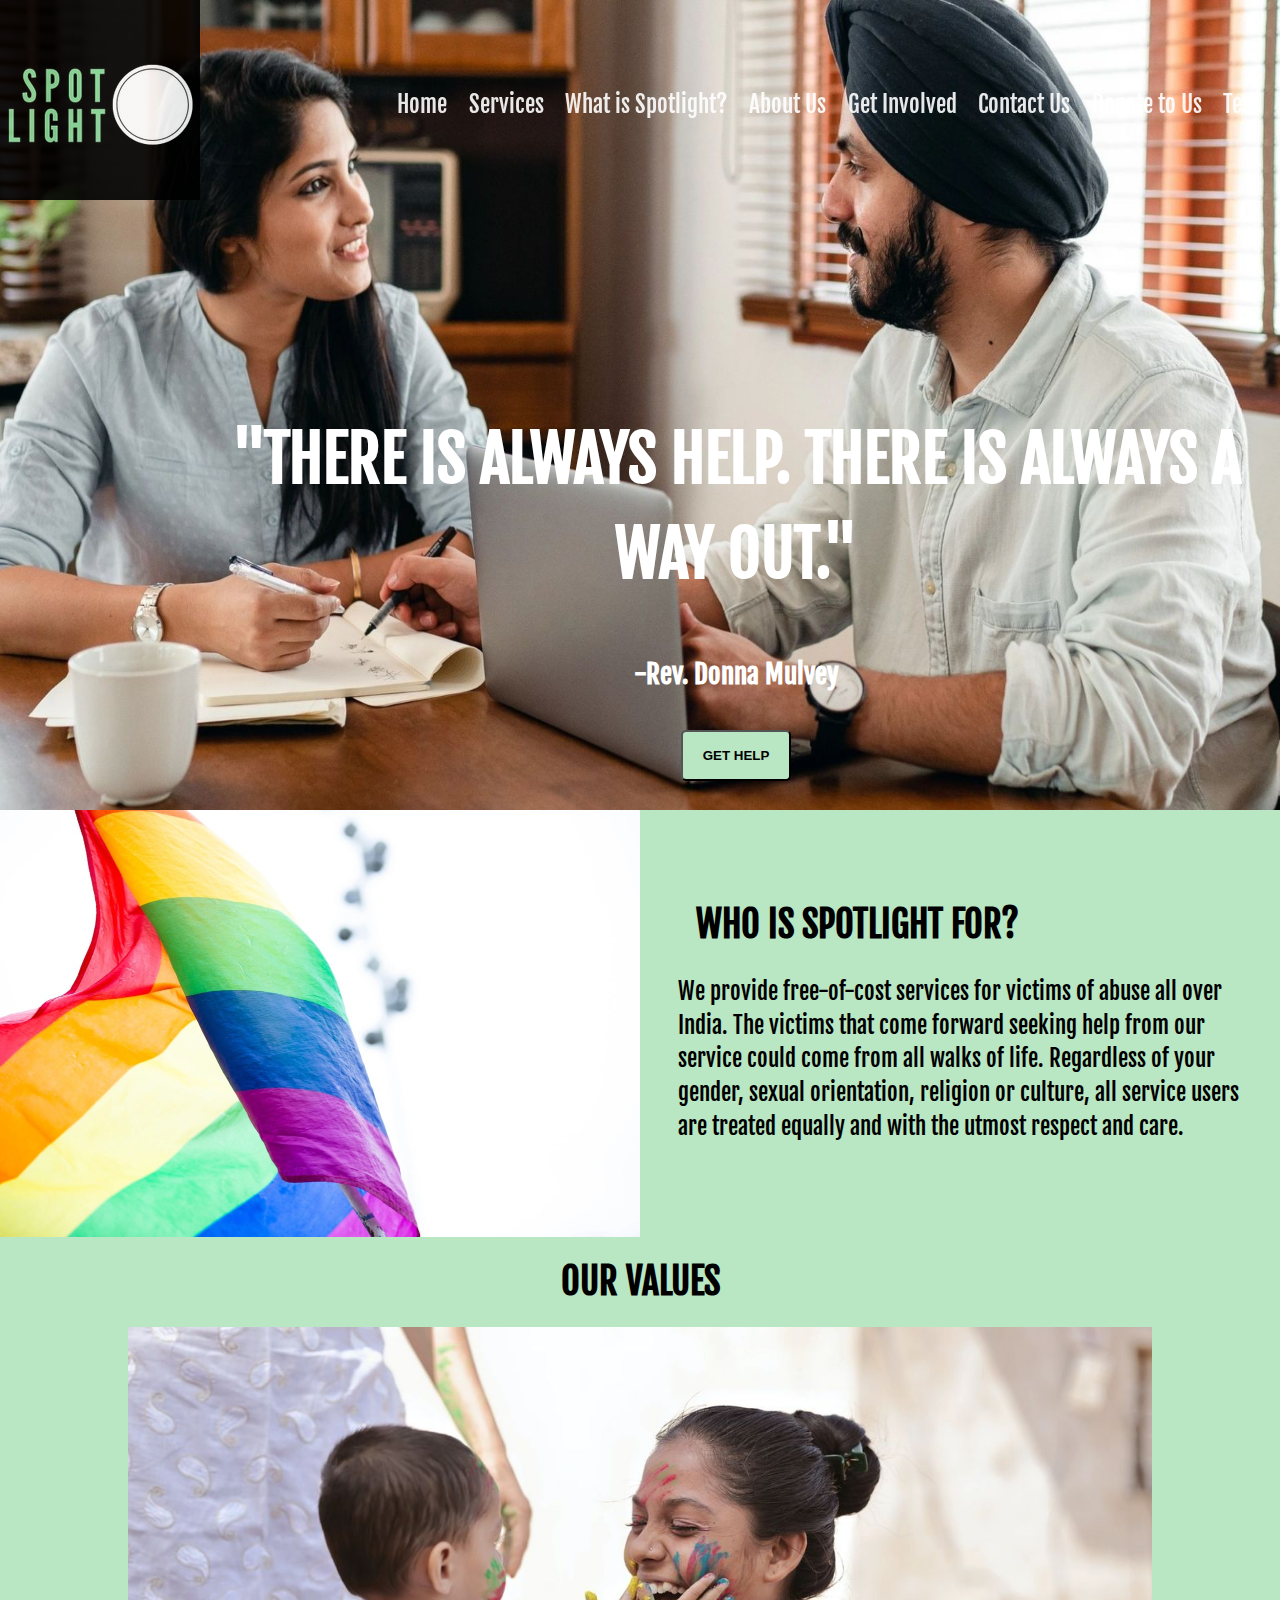
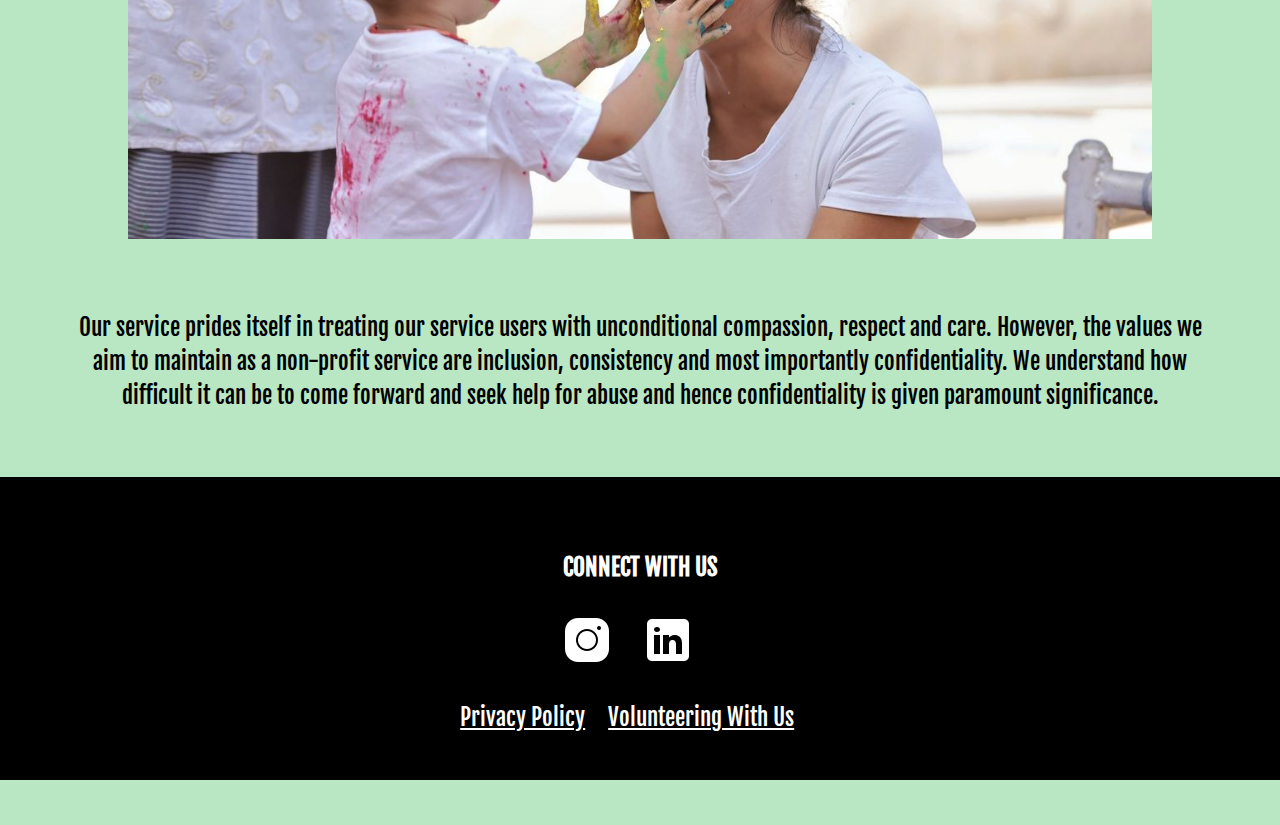
<file: index.html>
<!DOCTYPE html>
<html lang="en">
<head>
    <meta charset="UTF-8">
    <meta http-equiv="X-UA-Compatible" content="IE=edge">
    <meta name="viewport" content="width=device-width, initial-scale=1.0">
    <title>Spotlight</title>

    <link rel="stylesheet" href="homepage.css">
    <link rel="stylesheet" href="common.css">
    
    <script src="script.js"></script>
</head>
<body>
    <div id="navlist">
        <div>
            <a href="index.html">
                <img src="spotlight-logo.jpg" alt="" class="logo1">
            </a>
        </div>
      
        <div id="navlist-right" class="pc">
            <a href="index.html">Home</a>
            <a href="services.html">Services</a>
            <a href="what-is-spotlight.html">What is Spotlight?</a>
            <a href="about-us.html">About Us</a>
            <a href="get-involved.html">Get Involved</a>
            <a href="contact-us.html">Contact Us</a>
            <a href="donate-to-us.html">Donate to Us</a>
            <a href="test.html">Test</a>
        </div>
            <nav class="mob">
                <div class="navbar">
                    <div class="nav-container">
                      <input type="checkbox" class="checkbox" id="checkbox">
                      <label for="checkbox" class="hamburger-lines" onclick="toggleMenu()" style="top: 3vh;">
                        <span class="line line1" style="background-color: darkgreen;"></span>
                        <span class="line line2" style="background-color: darkgreen;"></span>
                        <span class="line line3" style="background-color: darkgreen;"></span>
                      </label>
                      
                      <ul class="menu-items">
                        <li><a href="index.html">Home</a></li>
                        <li><a href="services.html">Services</a></li>
                        <li><a href="what-is-spotlight.html">What is Spotlight?</a></li>
                        <li><a href="about-us.html">About Us</a></li>
                        <li><a href="get-involved.html">Get Involved</a></li>
                        <li><a href="contact-us.html">Contact Us</a></li>
                        <li><a href="donate-to-us.html">Donate to Us</a></li>
                      </ul>
                    </div>
                  </div>
              </nav>
        <!-- </div> -->
    </div>
    
    
    <div class="content">
        <div class="textblock1">
            <img src="woman-man.jpg" alt="" class="woman-man pc">
            <img src="woman-man-mobile.png" alt="" class="woman-man mobile">
            <div class="centered">
                <h2>"THERE IS ALWAYS HELP. THERE IS ALWAYS A WAY OUT."</h2>
                <h4>-Rev. Donna Mulvey</h4>
                <button class="gethelp">GET HELP</button>
            </div>
            
        </div>
        <div class="textblock2">
            <div class="flex">
                
                <img src="inclusivity.jpg" alt="" class="inclusivity">
                
                <div class="text" style="margin: 3%;">
                    <h2 style="font-size: 4vh; margin: 2vh ;">WHO IS SPOTLIGHT FOR?</h2>
                <p>    We provide free-of-cost services for victims of abuse all over India. The victims that come forward seeking help from our service could come from all walks of life. Regardless of your gender, sexual orientation, religion or culture, all service users are treated equally and with the utmost respect and care.
                </p>

                    
                </div>
            </div>
        </div>
        <div class="textblock3" style="background-color: #b9e6c3; text-align: center; color: black;">
            <h2 style="text-align: center; font-size: 4vh; margin: 2vh ;" >OUR VALUES</h2>
            <img src="woman-child-joy.jpeg" alt="" class="woman-child-joy" style="max-width: 80%;">
            <p style="text-align: center; margin: 5%; ">Our service prides itself in treating our service users with unconditional compassion, respect and care. However, the values we aim to maintain as a non-profit service are inclusion, consistency and most importantly confidentiality. We understand how difficult it can be to come forward and seek help for abuse and hence confidentiality is given paramount significance. </p>
        </div>
        <div class="textblock4" style="background-color: black; padding: 5vh 0vh; text-align: center;">
            <h4>CONNECT WITH US</h4>
            <a href="https://www.instagram.com/the.spotlightindia/?igshid=YmMyMTA2M2Y%3D"><img src="[data-uri]" alt=""></a>
            
            <a href="https://www.linkedin.com/company/spotlight-org/"><img src="[data-uri]" alt=""></a>
            <div class="pdfs" style="margin-top: 3vh;">
                <a href="https://img1.wsimg.com/blobby/go/ebc6d045-2119-4abf-8f3a-8b0502acf052/downloads/Privacy%20Notice.pdf?ver=1671069431963" class="pp" style="margin-right: 2vh;">Privacy Policy</a>
                <a href="https://img1.wsimg.com/blobby/go/ebc6d045-2119-4abf-8f3a-8b0502acf052/downloads/Volunteer%20Policy%20(Updtd%20w%20MT).pdf?ver=1671069433496">Volunteering With Us</a>
            </div>
        </div>
</body>
</html>
</file>
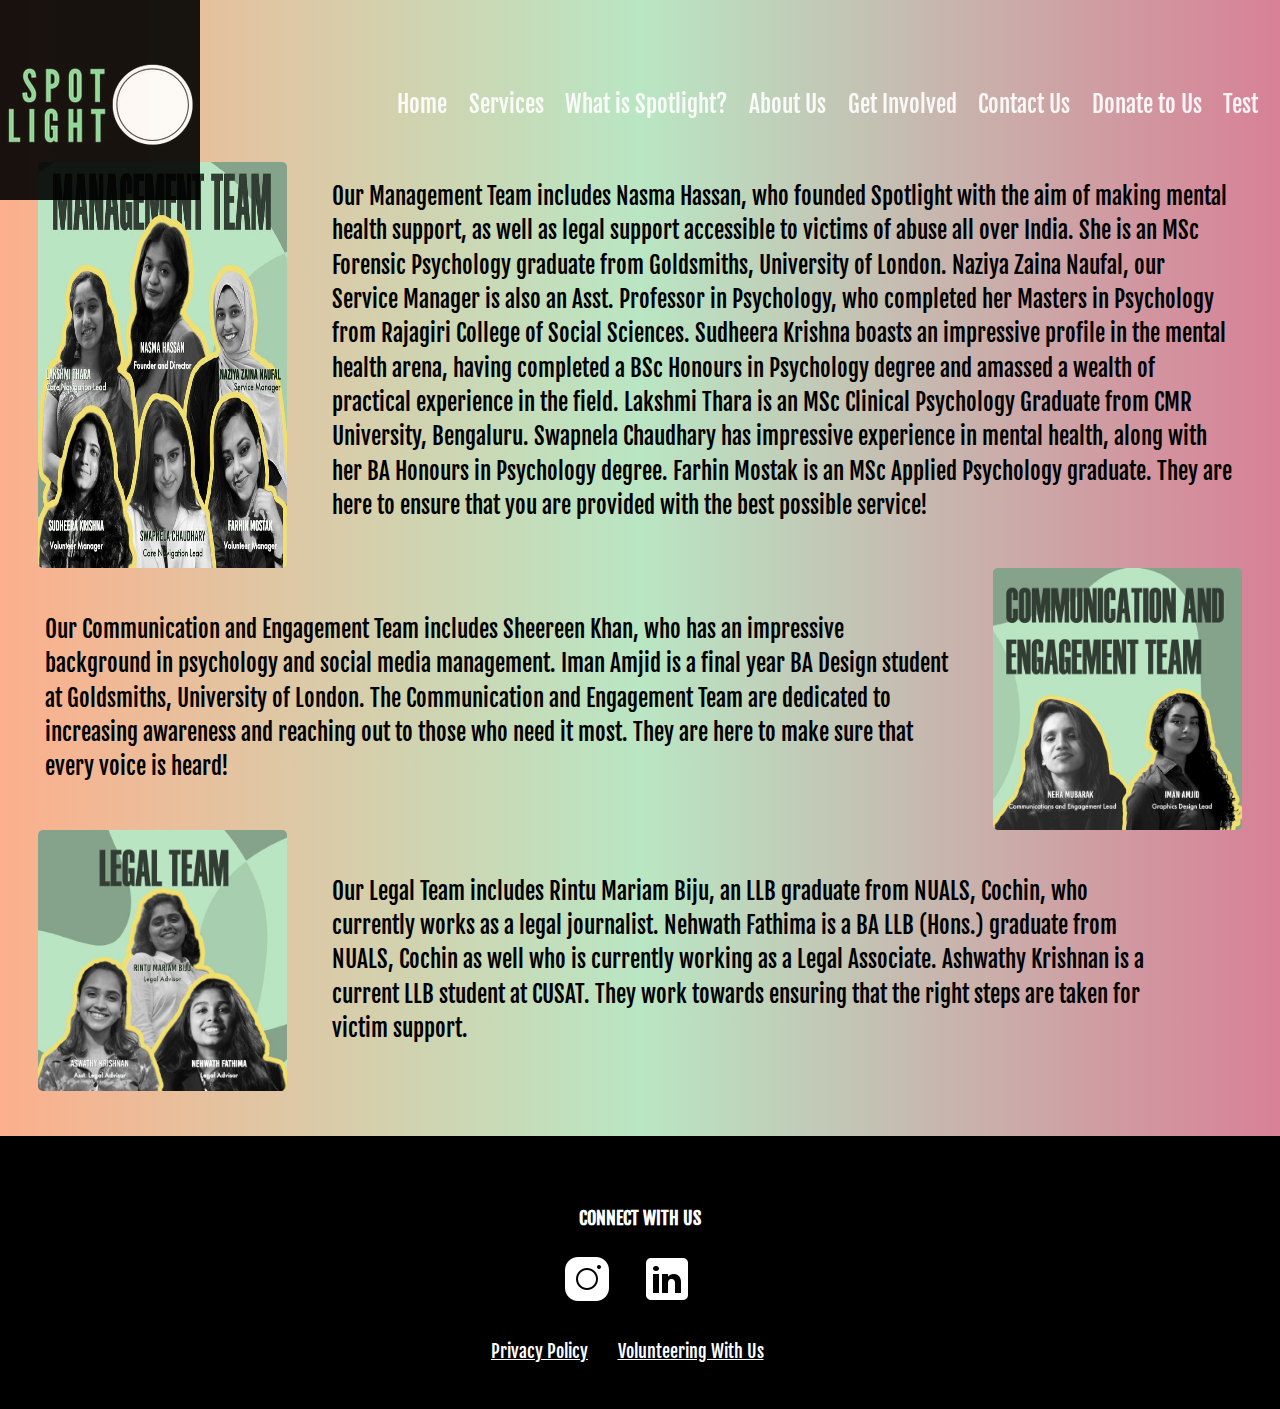
<file: about-us.html>
<!-- <!DOCTYPE html>
<html lang="en">
<head>
    <meta charset="UTF-8">
    <meta http-equiv="X-UA-Compatible" content="IE=edge">
    <meta name="viewport" content="width=device-width, initial-scale=1.0">
    <title>About Us</title>
    <link rel="stylesheet" href="about-us.css">
    <link rel="stylesheet" href="common.css">

    <script src="script.js"></script>
</head>
<body style="background: linear-gradient(90deg, #fcaf8c, #b9e6c3, #d88096)">
    <header style="background-color: black; height: 15vh;"></header>
    <div id="navlist">
        <div>
            <a href="index.html">
                <img src="spotlight-logo.jpg" alt="" class="logo">
            </a>
        </div>
        

        <div id="navlist-right" class="mob">
            <a href="index.html">Home</a>
            <a href="services.html">Services</a>
            <a href="what-is-spotlight.html">What is Spotlight?</a>
            <a href="about-us.html">About Us</a>
            <a href="get-involved.html">Get Involved</a>
            <a href="contact-us.html">Contact Us</a>
            <a href="donate-to-us.html">Donate to Us</a>
        </div>
        

    </div>
    <div class="content">
        <div class="flex left">
            <img src="management-team.jpg" alt="" class="mgt">
            <p>Our Management Team includes Nasma Hassan, who founded Spotlight with the aim of
                making mental health support, as well as legal support accessible to victims of abuse all over India.
                She is
                an MSc Forensic Psychology graduate from Goldsmiths, University of London. Naziya Zaina Naufal, our
                Service
                Manager is also an Asst. Professor in Psychology, who completed her Masters in Psychology from Rajagiri
                College of Social Sciences. Sudheera Krishna boasts an impressive profile in the mental health arena, having completed a BSc Honours in Psychology degree and amassed a wealth of practical experience in the field. Lakshmi Thara is an MSc Clinical Psychology Graduate from CMR University,
                Bengaluru. Swapnela Chaudhary has impressive experience in mental health, along with her BA Honours in
                Psychology degree. Farhin Mostak is an MSc Applied Psychology graduate. They are here to ensure that you
                are
                provided with the best possible service!</p>
        </div>
        <div class="flex right">
            <p>Our Communication and Engagement Team includes Sheereen Khan, who has an impressive background in psychology and social media management. Iman Amjid is a final year BA Design student at Goldsmiths, University of
                London.
                The Communication and Engagement Team are dedicated to increasing awareness and reaching out to those
                who
                need it most. They are here to make sure that every voice is heard!
            </p>
            <img src="communication-engagement-team.jpg" alt="">
            
        </div>
        <div class="flex left">
            <img src="legal-team.jpg" alt="">
            <p>
                Our Legal Team includes Rintu Mariam Biju, an LLB graduate from NUALS, Cochin, who
                    currently works as a legal journalist. Nehwath Fathima is a BA LLB (Hons.) graduate from NUALS, Cochin
                    as
                    well who is currently working as a Legal Associate. Ashwathy Krishnan is a current LLB student at CUSAT.
                    They work towards ensuring that the right steps are taken for victim support.</p>
            </p>
        </div>
    </div>
    <div class="textblock4" style="background-color: black; padding: 5vh 0vh; text-align: center;">
        <h4>CONNECT WITH US</h4>
        <a href="https://www.instagram.com/the.spotlightindia/?igshid=YmMyMTA2M2Y%3D"><img src="[data-uri]" alt=""></a>
        
        <a href="https://www.linkedin.com/company/spotlight-org/"><img src="[data-uri]" alt=""></a>
        <div class="pdfs" style="margin-top: 3vh;">
            <a href="https://img1.wsimg.com/blobby/go/ebc6d045-2119-4abf-8f3a-8b0502acf052/downloads/Privacy%20Notice.pdf?ver=1671069431963">Privacy Policy</a>
            <a href="https://img1.wsimg.com/blobby/go/ebc6d045-2119-4abf-8f3a-8b0502acf052/downloads/Volunteer%20Policy%20(Updtd%20w%20MT).pdf?ver=1671069433496">Volunteering With Us</a>
        </div>
    </div>
    
</body>
</html> -->
<!DOCTYPE html>
<html lang="en">
<head>
    <meta charset="UTF-8">
    <meta http-equiv="X-UA-Compatible" content="IE=edge">
    <meta name="viewport" content="width=device-width, initial-scale=1.0">
    <title>Spotlight</title>

    <link rel="stylesheet" href="about-us.css">
    <link rel="stylesheet" href="common.css">
    
    <script src="script.js"></script>
</head>
<body>
    <div id="navlist">
        <div>
            <a href="index.html">
                <img src="spotlight-logo.jpg" alt="" class="logo1">
            </a>
        </div>
      
        <div id="navlist-right" class="pc">
            <a href="index.html">Home</a>
            <a href="services.html">Services</a>
            <a href="what-is-spotlight.html">What is Spotlight?</a>
            <a href="about-us.html">About Us</a>
            <a href="get-involved.html">Get Involved</a>
            <a href="contact-us.html">Contact Us</a>
            <a href="donate-to-us.html">Donate to Us</a>
            <a href="test.html">Test</a>
        </div>
        <!-- <div class="mobile"> -->
            <nav class="mob">
                <div class="navbar">
                    <div class="nav-container">
                      <input type="checkbox" class="checkbox" id="checkbox">
                      <label for="checkbox" class="hamburger-lines" onclick="toggleMenu()" style="top: 3vh;">
                        <span class="line line1" style="background-color: darkgreen;"></span>
                        <span class="line line2" style="background-color: darkgreen;"></span>
                        <span class="line line3" style="background-color: darkgreen;"></span>
                      </label>
                      <ul class="menu-items">
                        <li><a href="index.html">Home</a></li>
                        <li><a href="services.html">Services</a></li>
                        <li><a href="what-is-spotlight.html">What is Spotlight?</a></li>
                        <li><a href="about-us.html">About Us</a></li>
                        <li><a href="get-involved.html">Get Involved</a></li>
                        <li><a href="contact-us.html">Contact Us</a></li>
                        <li><a href="donate-to-us.html">Donate to Us</a></li>
                      </ul>
                    </div>
                  </div>
              </nav>
        <!-- </div> -->
    </div>
    
    
    <div class="content" style="margin-top: 15vh;">
        <div class="flex left">
            <img src="management-team.jpg" alt="" class="mgt">
            <p>Our Management Team includes Nasma Hassan, who founded Spotlight with the aim of
                making mental health support, as well as legal support accessible to victims of abuse all over India.
                She is
                an MSc Forensic Psychology graduate from Goldsmiths, University of London. Naziya Zaina Naufal, our
                Service
                Manager is also an Asst. Professor in Psychology, who completed her Masters in Psychology from Rajagiri
                College of Social Sciences. Sudheera Krishna boasts an impressive profile in the mental health arena, having completed a BSc Honours in Psychology degree and amassed a wealth of practical experience in the field. Lakshmi Thara is an MSc Clinical Psychology Graduate from CMR University,
                Bengaluru. Swapnela Chaudhary has impressive experience in mental health, along with her BA Honours in
                Psychology degree. Farhin Mostak is an MSc Applied Psychology graduate. They are here to ensure that you
                are
                provided with the best possible service!</p>
        </div>
        <div class="flex right">
            <p>Our Communication and Engagement Team includes Sheereen Khan, who has an impressive background in psychology and social media management. Iman Amjid is a final year BA Design student at Goldsmiths, University of
                London.
                The Communication and Engagement Team are dedicated to increasing awareness and reaching out to those
                who
                need it most. They are here to make sure that every voice is heard!
            </p>
            <img src="communication-engagement-team.jpg" alt="">
            
        </div>
        <div class="flex left">
            <img src="legal-team.jpg" alt="">
            <p>
                Our Legal Team includes Rintu Mariam Biju, an LLB graduate from NUALS, Cochin, who
                    currently works as a legal journalist. Nehwath Fathima is a BA LLB (Hons.) graduate from NUALS, Cochin
                    as
                    well who is currently working as a Legal Associate. Ashwathy Krishnan is a current LLB student at CUSAT.
                    They work towards ensuring that the right steps are taken for victim support.</p>
            </p>
        </div>
    </div>
    <div class="textblock4" style="background-color: black; padding: 5vh 0vh; text-align: center;">
        <h4>CONNECT WITH US</h4>
        <a href="https://www.instagram.com/the.spotlightindia/?igshid=YmMyMTA2M2Y%3D"><img src="[data-uri]" alt=""></a>
        
        <a href="https://www.linkedin.com/company/spotlight-org/"><img src="[data-uri]" alt=""></a>
        <div class="pdfs" style="margin-top: 3vh;">
            <a href="https://img1.wsimg.com/blobby/go/ebc6d045-2119-4abf-8f3a-8b0502acf052/downloads/Privacy%20Notice.pdf?ver=1671069431963">Privacy Policy</a>
            <a href="https://img1.wsimg.com/blobby/go/ebc6d045-2119-4abf-8f3a-8b0502acf052/downloads/Volunteer%20Policy%20(Updtd%20w%20MT).pdf?ver=1671069433496">Volunteering With Us</a>
        </div>            
    </div>
</body>
</html>
</file>
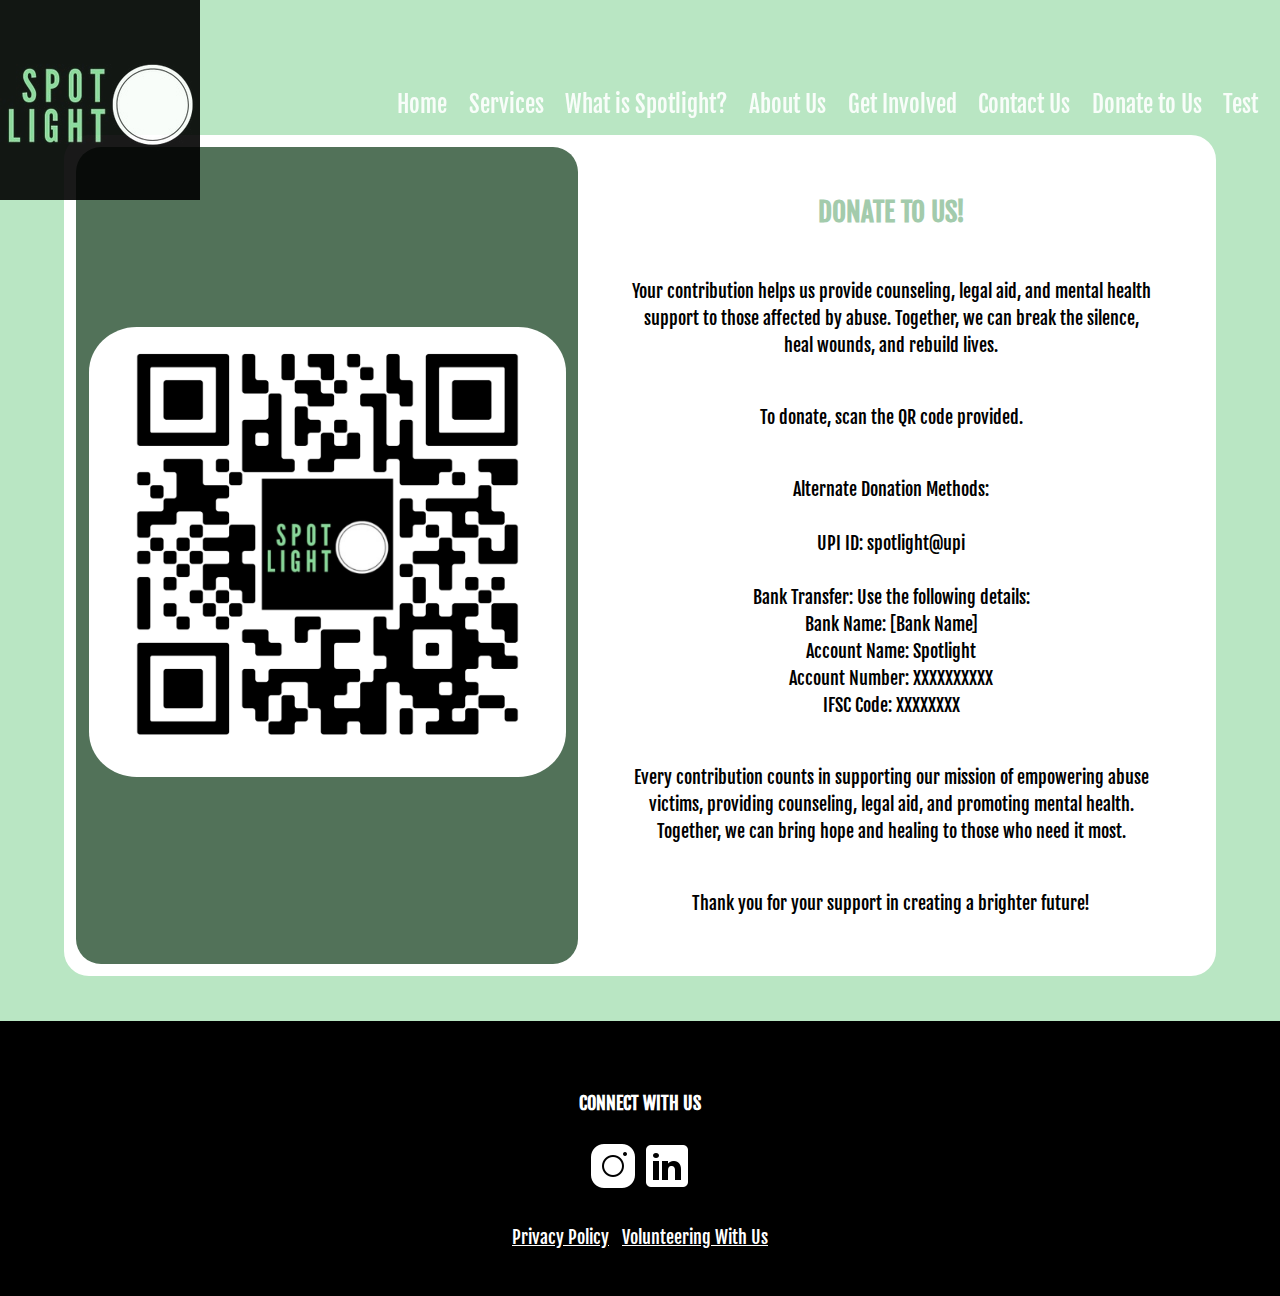
<file: donate-to-us.html>
<!DOCTYPE html>
<html lang="en">

<head>
    <meta charset="UTF-8">
    <meta http-equiv="X-UA-Compatible" content="IE=edge">
    <meta name="viewport" content="width=device-width, initial-scale=1.0">
    <title>Spotlight</title>

    <link rel="stylesheet" href="donate-to-us.css">
    <link rel="stylesheet" href="common.css">

    <script src="script.js"></script>
</head>

<body>
    <div id="navlist">
        <div>
            <a href="index.html">
                <img src="spotlight-logo.jpg" alt="" class="logo1">
            </a>
        </div>

        <div id="navlist-right" class="pc">
            <a href="index.html">Home</a>
            <a href="services.html">Services</a>
            <a href="what-is-spotlight.html">What is Spotlight?</a>
            <a href="about-us.html">About Us</a>
            <a href="get-involved.html">Get Involved</a>
            <a href="contact-us.html">Contact Us</a>
            <a href="donate-to-us.html">Donate to Us</a>
            <a href="test.html">Test</a>
        </div>
        <nav class="mob">
            <div class="navbar">
                <div class="nav-container">
                    <input type="checkbox" class="checkbox" id="checkbox">
                    <label for="checkbox" class="hamburger-lines" onclick="toggleMenu()" style="top: 3vh;">
                        <span class="line line1" style="background-color: darkgreen;"></span>
                        <span class="line line2" style="background-color: darkgreen;"></span>
                        <span class="line line3" style="background-color: darkgreen;"></span>
                    </label>
                    <ul class="menu-items">
                        <li><a href="index.html">Home</a></li>
                        <li><a href="services.html">Services</a></li>
                        <li><a href="what-is-spotlight.html">What is Spotlight?</a></li>
                        <li><a href="about-us.html">About Us</a></li>
                        <li><a href="get-involved.html">Get Involved</a></li>
                        <li><a href="contact-us.html">Contact Us</a></li>
                        <li><a href="donate-to-us.html">Donate to Us</a></li>
                    </ul>
                </div>
            </div>
        </nav>
        <!-- </div> -->

    </div>


    <div class="content" style="text-align: center; margin-top: 15vh; font-size: 2vh; color: black;">
        <div class="qr" >
            <img src="Spotlight(2).png" alt="" >
        </div>
        
        <div class="text-begging-for-money">
            <h2>DONATE TO US!</h2>
            <p> Your contribution helps us provide counseling, legal aid, and mental health support to those affected by abuse. Together, we can break the silence, heal wounds, and rebuild lives.</p>
            <p>To donate, scan the QR code provided.</p>
            
            <p>
                Alternate Donation Methods:
                <br>
                <br>
                UPI ID: spotlight@upi <br>
                <br>
                    
                 
                    Bank Transfer: Use the following details:
                    <br> Bank Name: [Bank Name]
                    <br> Account Name: Spotlight 
                   <br> Account Number: XXXXXXXXXX
                   <br> IFSC Code: XXXXXXXX
                <br></p>
                <p>Every contribution counts in supporting our mission of empowering abuse victims, providing counseling, legal aid, and promoting mental health. Together, we can bring hope and healing to those who need it most. 
                </p> <p>
                Thank you for your support in creating a brighter future!</p>
         </div>
        

        </div>
        <div class="textblock5" style="background-color: black; padding: 5vh 0vh; text-align: center;">
            <h4 style="font-size: 2vh;">CONNECT WITH US</h4>
            <a href="https://www.instagram.com/the.spotlightindia/?igshid=YmMyMTA2M2Y%3D"><img
                    src="[data-uri]"
                    alt=""></a>

            <a href="https://www.linkedin.com/company/spotlight-org/"><img
                    src="[data-uri]"
                    alt=""></a>
            <div class="pdfs" style="margin-top: 3vh;">
                <a href="https://img1.wsimg.com/blobby/go/ebc6d045-2119-4abf-8f3a-8b0502acf052/downloads/Privacy%20Notice.pdf?ver=1671069431963"
                    style="font-size: 2vh; margin-right: 1vh;">Privacy
                    Policy</a>
                <a href="https://img1.wsimg.com/blobby/go/ebc6d045-2119-4abf-8f3a-8b0502acf052/downloads/Volunteer%20Policy%20(Updtd%20w%20MT).pdf?ver=1671069433496"
                    style="font-size: 2vh;">Volunteering
                    With Us</a>
            </div>

</body>

</html>
</file>
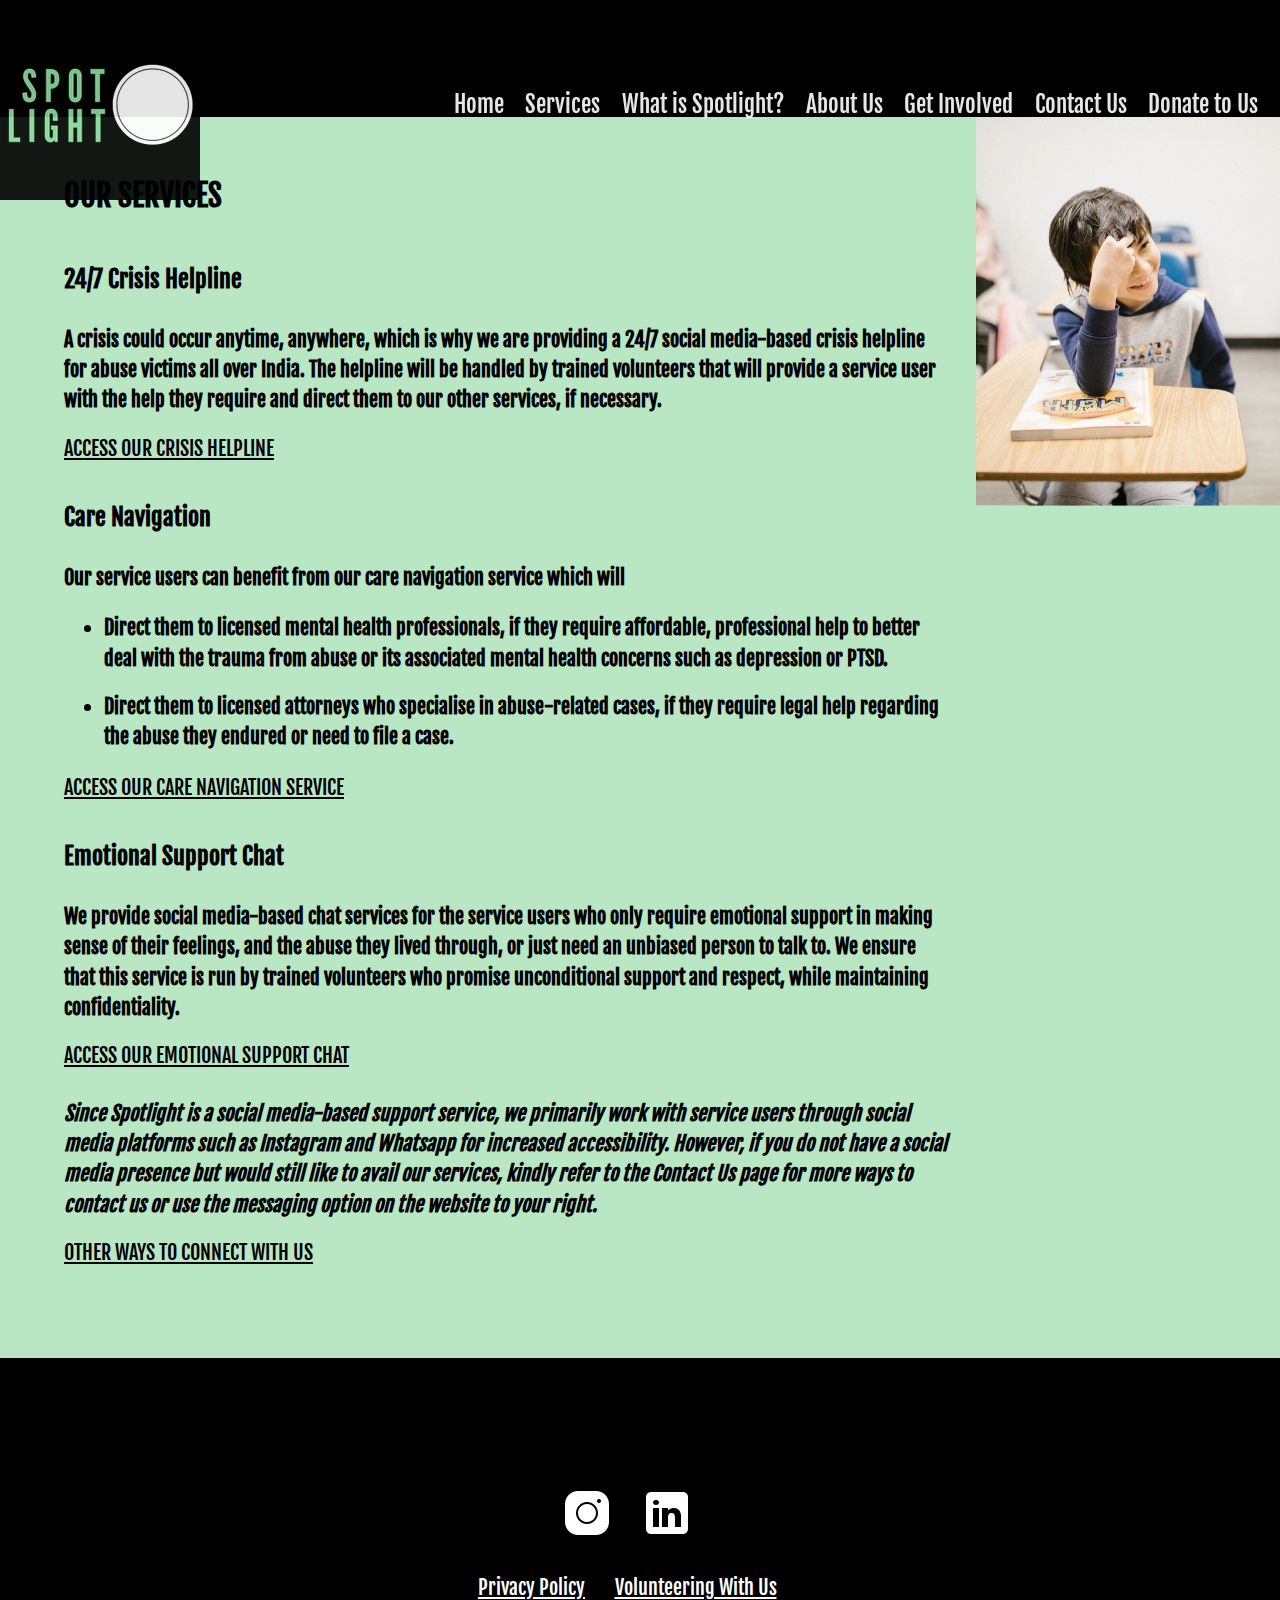
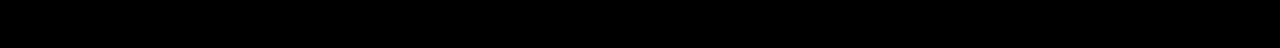
<file: services.html>
<!DOCTYPE html>
<html lang="en">

<head>
    <meta charset="UTF-8">
    <meta http-equiv="X-UA-Compatible" content="IE=edge">
    <meta name="viewport" content="width=device-width, initial-scale=1.0">
    <title>Services</title>
    <link rel="stylesheet" href="services.css">
    <link rel="stylesheet" href="common.css">
    <script src="script.js"></script>
</head>

<body style="    font-size: 2.25vh;
">
    <header style="background-color: black; height: 13vh;"></header>
    <div id="navlist">
        <div>
            <a href="index.html">
                <img src="spotlight-logo.jpg" alt="" class="logo1">
            </a>
        </div>

        <div id="navlist-right" class="pc">
            <a href="index.html">Home</a>
            <a href="services.html">Services</a>
            <a href="what-is-spotlight.html">What is Spotlight?</a>
            <a href="about-us.html">About Us</a>
            <a href="get-involved.html">Get Involved</a>
            <a href="contact-us.html">Contact Us</a>
            <a href="donate-to-us.html">Donate to Us</a>
        </div>
        <nav class="mob">
            <div class="navbar">
                <div class="nav-container">
                  <input type="checkbox" class="checkbox" id="checkbox">
                  <label for="checkbox" class="hamburger-lines" onclick="toggleMenu()" style="top: 3vh;">
                    <span class="line line1" style="background-color: darkgreen;"></span>
                    <span class="line line2" style="background-color: darkgreen;"></span>
                    <span class="line line3" style="background-color: darkgreen;"></span>
                  </label>
                  
                  <ul class="menu-items">
                    <li><a href="index.html">Home</a></li>
                    <li><a href="services.html">Services</a></li>
                    <li><a href="what-is-spotlight.html">What is Spotlight?</a></li>
                    <li><a href="about-us.html">About Us</a></li>
                    <li><a href="get-involved.html">Get Involved</a></li>
                    <li><a href="contact-us.html">Contact Us</a></li>
                    <li><a href="donate-to-us.html">Donate to Us</a></li>
                  </ul>
                </div>
              </div>
          </nav>
        
    </div>
    <div class="content">
        <div class="text">
            <h2 style="margin-top: 2vh;">OUR SERVICES</h2>
             
            <h3 style="margin-bottom: 2vh;">24/7 Crisis Helpline</h3>
            <h4 style="margin-bottom: 2vh;">A crisis could occur anytime, anywhere, which is why we are providing a 24/7 social media-based crisis
                helpline for abuse victims all over India. The helpline will be handled by trained volunteers that will
                provide a service user with the help they require and direct them to our other services, if necessary.
            </h4>
            
            <a href="#" >ACCESS OUR CRISIS HELPLINE</a>
            
            <h3 style="margin-bottom: 2vh; margin-top: 4vh;">Care Navigation</h3>
            <h4 style="margin-bottom: 2vh;">
                Our service users can benefit from our care navigation service which will
                <ul>
                    <li style="margin-bottom: 2vh;">
                        Direct them to licensed mental health professionals, if they require affordable, professional
                        help to
                        better deal with the trauma from abuse or its associated mental health concerns such as
                        depression or
                        PTSD.
                    </li>
                    <li style="margin-bottom: 2vh;">
                        Direct them to licensed attorneys who specialise in abuse-related cases, if they require legal
                        help
                        regarding the abuse they endured or need to file a case.

                    </li>
                </ul>
                

            </h4>
            
                <a href="#" style="margin-bottom: 4vh;">ACCESS OUR CARE NAVIGATION SERVICE</a>

            
            <h3 style="margin-bottom: 2vh;margin-top: 4vh;">Emotional Support Chat</h3>
            <h4 style="margin-bottom: 2vh;">
                We provide social media-based chat services for the service users who only require emotional support in making sense of their feelings, and the abuse they lived through, or just need an unbiased person to talk to. We ensure that this service is run by trained volunteers who promise unconditional support and respect, while maintaining confidentiality.
            </h4>
            
            <a href="#" style="margin-bottom: 4vh;">ACCESS OUR EMOTIONAL SUPPORT CHAT</a>
            
            <h4 style="margin-bottom: 2vh;">
                <i style="margin-bottom: 2vh;">
                    Since Spotlight is a social media-based support service, we primarily work with service users through social media platforms such as Instagram and Whatsapp for increased accessibility. However, if you do not have a social media presence but would still like to avail our services, kindly refer to the Contact Us page for more ways to contact us or use the messaging option on the website to your right.
                </i>
            </h4>
            
            <a href="#">OTHER WAYS TO CONNECT WITH US</a>
            

        </div>
        <div class="img">

            <img src="child-sitting.jpg" alt="">
        </div>
    </div>
    <div class="textblock4" style="background-color: black; padding: 5vh 0vh; text-align: center;">
        <h4>CONNECT WITH US</h4>
        <a href="https://www.instagram.com/the.spotlightindia/?igshid=YmMyMTA2M2Y%3D"><img src="[data-uri]" alt=""></a>
        
        <a href="https://www.linkedin.com/company/spotlight-org/"><img src="[data-uri]" alt=""></a>
        <div class="pdfs" style="margin-top: 3vh;">
            <a href="https://img1.wsimg.com/blobby/go/ebc6d045-2119-4abf-8f3a-8b0502acf052/downloads/Privacy%20Notice.pdf?ver=1671069431963">Privacy Policy</a>
            <a href="https://img1.wsimg.com/blobby/go/ebc6d045-2119-4abf-8f3a-8b0502acf052/downloads/Volunteer%20Policy%20(Updtd%20w%20MT).pdf?ver=1671069433496">Volunteering With Us</a>
        </div>
    </div>
</body>

</html>
</file>
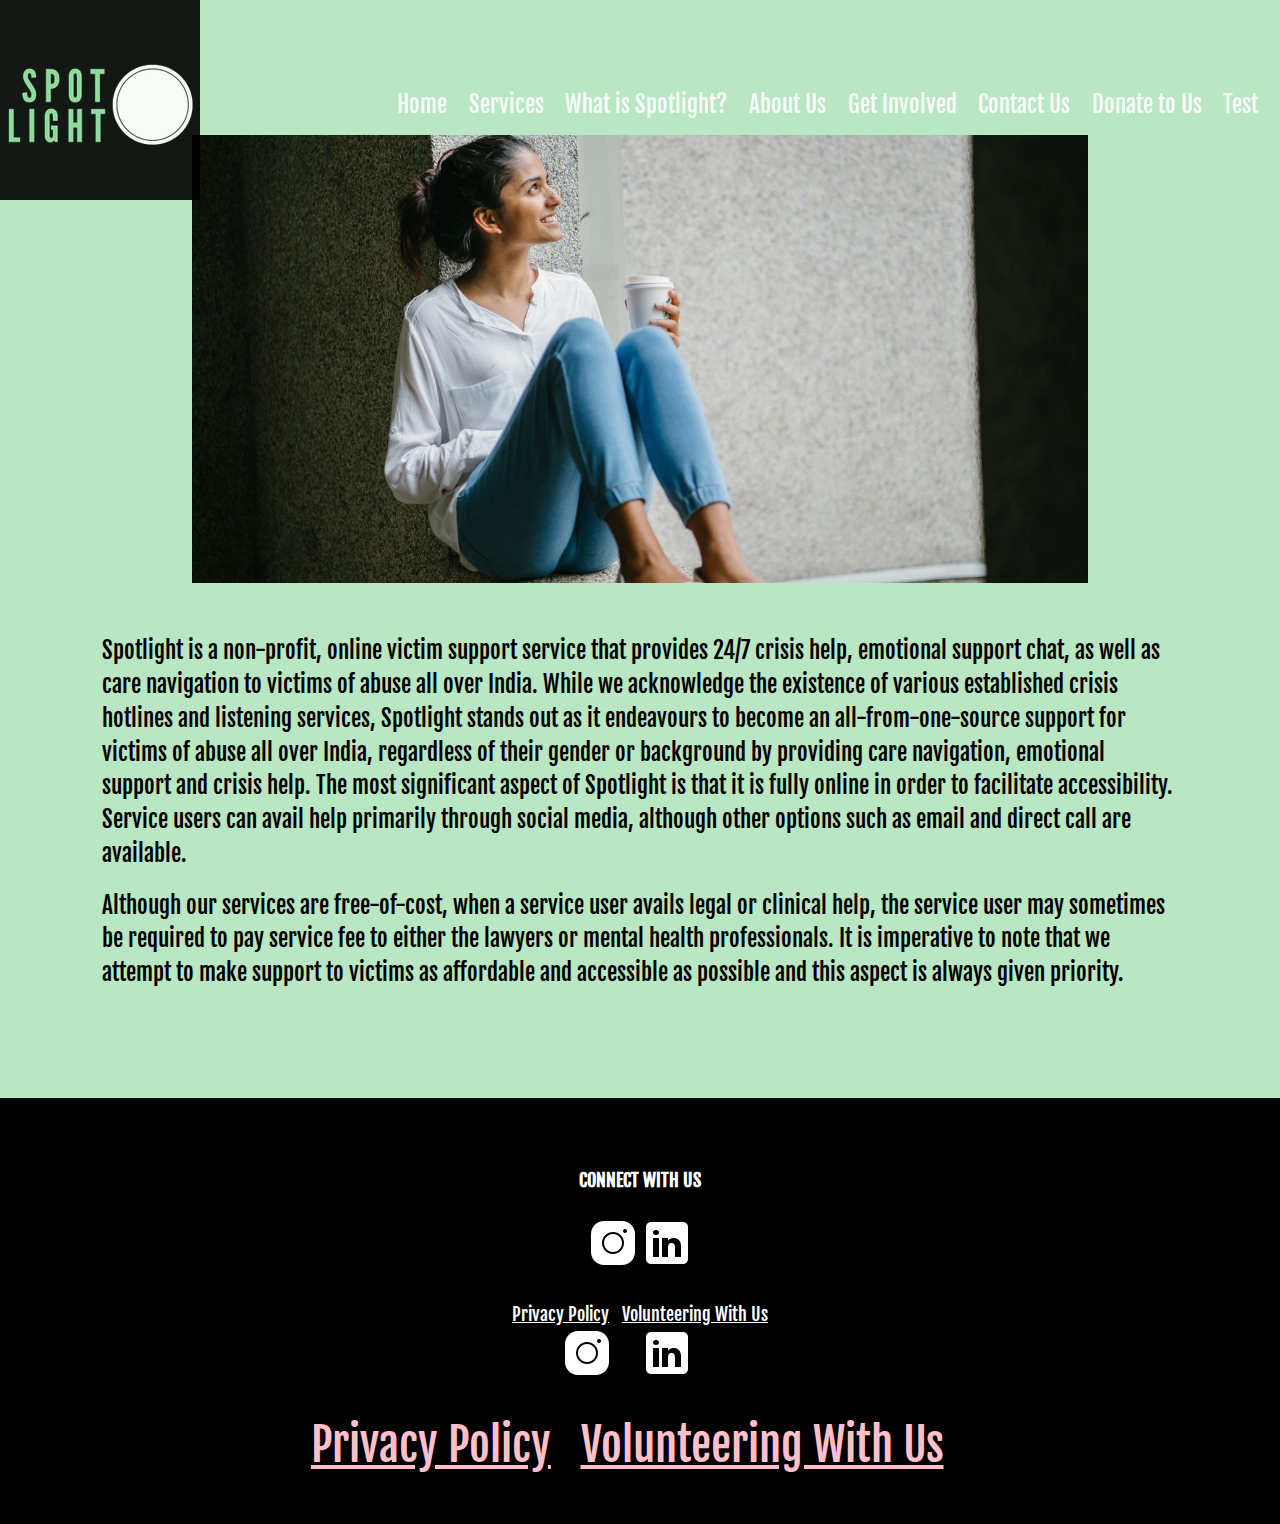
<file: what-is-spotlight.html>
<!DOCTYPE html>
<html lang="en">

<head>
    <meta charset="UTF-8">
    <meta http-equiv="X-UA-Compatible" content="IE=edge">
    <meta name="viewport" content="width=device-width, initial-scale=1.0">
    <title>Spotlight</title>

    <link rel="stylesheet" href="what-is-spotlight.css">
    <link rel="stylesheet" href="common.css">

    <script src="script.js"></script>
</head>

<body>
    <div id="navlist">
        <div>
            <a href="index.html">
                <img src="spotlight-logo.jpg" alt="" class="logo1">
            </a>
        </div>

        <div id="navlist-right" class="pc">
            <a href="index.html">Home</a>
            <a href="services.html">Services</a>
            <a href="what-is-spotlight.html">What is Spotlight?</a>
            <a href="about-us.html">About Us</a>
            <a href="get-involved.html">Get Involved</a>
            <a href="contact-us.html">Contact Us</a>
            <a href="donate-to-us.html">Donate to Us</a>
            <a href="test.html">Test</a>
        </div>
        <nav class="mob">
            <div class="navbar">
                <div class="nav-container">
                    <input type="checkbox" class="checkbox" id="checkbox">
                    <label for="checkbox" class="hamburger-lines" onclick="toggleMenu()" style="top: 3vh;">
                        <span class="line line1" style="background-color: darkgreen;"></span>
                        <span class="line line2" style="background-color: darkgreen;"></span>
                        <span class="line line3" style="background-color: darkgreen;"></span>
                    </label>
                    <ul class="menu-items">
                        <li><a href="index.html">Home</a></li>
                        <li><a href="services.html">Services</a></li>
                        <li><a href="what-is-spotlight.html">What is Spotlight?</a></li>
                        <li><a href="about-us.html">About Us</a></li>
                        <li><a href="get-involved.html">Get Involved</a></li>
                        <li><a href="contact-us.html">Contact Us</a></li>
                        <li><a href="donate-to-us.html">Donate to Us</a></li>
                    </ul>
                </div>
            </div>
        </nav>
    </div>


    <div class="content" style="margin-top: 15vh;">
        <img src="woman-sitting.jpg" alt="" style=" max-width: 70%; margin-left: 15%; margin-bottom: 3vh;">
        <p>
            Spotlight is a non-profit, online victim support service that provides 24/7 crisis help, emotional support
            chat, as well as care navigation to victims of abuse all over India.

            While we acknowledge the existence of various established crisis hotlines and listening services, Spotlight
            stands out as it endeavours to become an all-from-one-source support for victims of abuse all over India,
            regardless of their gender or background by providing care navigation, emotional support and crisis help.
            The most significant aspect of Spotlight is that it is fully online in order to facilitate accessibility.
            Service users can avail help primarily through social media, although other options such as email and direct
            call are available.
        </p>
        <p>
            Although our services are free-of-cost, when a service user avails legal or clinical help, the service user
            may sometimes be required to pay service fee to either the lawyers or mental health professionals. It is
            imperative to note that we attempt to make support to victims as affordable and accessible as possible and
            this aspect is always given priority.
        </p>
    </div>
    <div class="textblock5" style="background-color: black; padding: 5vh 0vh; text-align: center;">
        <h4  style="font-size: 2vh;">CONNECT WITH US</h4>
        <a href="https://www.instagram.com/the.spotlightindia/?igshid=YmMyMTA2M2Y%3D"><img
                src="[data-uri]"
                alt=""></a>

        <a href="https://www.linkedin.com/company/spotlight-org/"><img
                src="[data-uri]"
                alt=""></a>
        <div class="pdfs" style="margin-top: 3vh;">
            <a
                href="https://img1.wsimg.com/blobby/go/ebc6d045-2119-4abf-8f3a-8b0502acf052/downloads/Privacy%20Notice.pdf?ver=1671069431963" style="font-size: 2vh; margin-right: 1vh;">Privacy
                Policy</a>
            <a
                href="https://img1.wsimg.com/blobby/go/ebc6d045-2119-4abf-8f3a-8b0502acf052/downloads/Volunteer%20Policy%20(Updtd%20w%20MT).pdf?ver=1671069433496" style="font-size: 2vh;">Volunteering
                With Us</a>
        </div>
        <div class="textblock4" style="background-color: black; text-align: center;">
            <!-- <h4>CONNECT WITH US</h4> -->
            <a href="https://www.instagram.com/the.spotlightindia/?igshid=YmMyMTA2M2Y%3D"><img
                    src="[data-uri]"
                    alt=""></a>

            <a href="https://www.linkedin.com/company/spotlight-org/"><img
                    src="[data-uri]"
                    alt=""></a>
            <div class="pdfs" style="margin-top: 3vh;">
                <a
                    href="https://img1.wsimg.com/blobby/go/ebc6d045-2119-4abf-8f3a-8b0502acf052/downloads/Privacy%20Notice.pdf?ver=1671069431963">Privacy
                    Policy</a>
                <a
                    href="https://img1.wsimg.com/blobby/go/ebc6d045-2119-4abf-8f3a-8b0502acf052/downloads/Volunteer%20Policy%20(Updtd%20w%20MT).pdf?ver=1671069433496">Volunteering
                    With Us</a>
            </div>
        </div>
</body>

</html>
</file>
<file: homepage.css>
.textblock3, .textblock4{

  font-size: 2.5vh;
  text-decoration: none;
  font-weight:100;
    /* margin-top: 5vh; */
  }
/*TEXTBLOCK-1*/
.textblock1 {
    height: 100vh;
    width: 100vw;
    /* overflow: hidden; */
    position: relative;
  text-align: center;
  color: white;
  }
  button{
    padding: 2% 3%;
    border-radius: 5px;
    background-color: #b9e6c3;

  }
  .textblock1 img {
    height: 90%;
    width: 100%;
    /* object-fit: cover; */
  }
  .centered {
    position: absolute;
    top: 40%;
    left: 15%;
    font-size: 3vh;
    font-weight: 500;    
    /* transform: translate(-50%, -50%); */
  }
  .mobile{
    display: none;
  }
  .centered h2{
    font-size: 7vh;
    /* margin: 0 5vw; */
    
    
  }
  /* TEXTBLOCK-2 */
  .textblock2 .flex{
    display: flex;
    align-items: center;
    flex-direction: row;
    justify-content:flex-end;
    margin-top: -10vh;
  }
  
  .inclusivity{
    /* height: 50%; */
    max-width: 50%;
  }
.flex .text {
    /* margin: 5%; */
    
}
.flex{
    color: black;
    background-color: #b9e6c3;
}
body{
  margin-bottom: -5vh;
}
.gethelp{
  font-weight: 700; 
  padding: 0px;
  padding: 1.5vh 1.5vw;
}
.text p{
  font-size: 2.5vh;
  text-decoration: none;
  font-weight:100;
}
.textblock2 .text h2{
  text-decoration: solid;
}

@media (max-width:1200px) {
  .mobile{
    display: block;
  }
  .centered{
    font-size: 2vh;
    top: 0;
    left: 0;
    /* margin-top: 20%; */
    /* left: 0;
     */
    /* margin: auto 30px; */
    padding: 5px;
  }
  .centered h2{
    font-size: 4vh;
    top: 4;
    
    margin-top: 50%;
  }
  
  .pc, .pc a{
    display: none;
  }
  .gethelp{
    font-weight: 600; 
    padding: 0px;
    padding: 1vh;
    font-size: 2vh;
  }
  .textblock2 .flex{
    flex-direction: column;
    /* font-size: 10vh; */
    text-align: center;
    
  }
  .inclusivity{
    max-width: 80%;
    margin-top: 5vh;
  }
}
</file>
<file: common.css>
@import url('https://fonts.googleapis.com/css2?family=Fjalla+One&family=Source+Sans+Pro:wght@200&display=swap');
	* {
		box-sizing: border-box;
        line-height: 150%;
	}

	body {
		margin: 0;
        font-family: 'Fjalla One', sans-serif;
		line-height: 150%;
        background-color: #b9e6c3;
        color: white;
        font-size: 110%;
	}

	/* Navlist designing */
	#navlist {
    font-size: 2.5vh;
		overflow: hidden;
		background-color: black;
        opacity: 0.9;
		/* padding: 5% 10%; */
		transition: 0.4s;
		position: fixed;
		width: 100%;
		top: 0;
		z-index: 1;
	}

  #navlist a{
    color: black;
  }


	#navlist a:hover {
		color: #b9e6c3;
	}

	#navlist {
        display: flex;
        /* flex: ; */
        /* border: yellow solid 1px; */
        justify-content: space-between;
    }
	#navlist-right {
        width: 150%;
        /* border: yellow solid 1px; */
        display: flex;
        /* flex-shrink: 10; */
        justify-content: flex-end;
        flex-shrink: -1;
        /* border: red solid 1px; */
        align-items: center;
    
    }
    #navlist-right a{
        color: white;
        text-decoration: none;
        align-items: center;
        padding-right: 2%;
    }
    
	/* Content design */
	/* .content {
		margin-top:220px;
		padding:15px 15px 1800px;
		font-size:22px;
	} */
    .logo {
        padding: 1vw;
    }
.content{
    /* marging-top: 10vh; */
}


  .pdfs a{
    color: white;
    margin-bottom: 5vh;
    /* padding:  0.5vw; */
}
.content{
    margin-bottom: 5vh;
}

*, *:before, *:after 
{ box-sizing: border-box; }


body {
  overflow-x: hidden;
}

label .menu {
  position: absolute;
  right: -100px;
  top: -100px;
  z-index: 100;
  width: 200px;
  height: 200px;
  background: #FFF;
  border-radius: 50% 50% 50% 50%;
  -webkit-transition: .5s ease-in-out;
  transition: .5s ease-in-out;
  box-shadow: 0 0 0 0 #FFF, 0 0 0 0 #FFF;
  cursor: pointer;
  
}

label .hamburger {
  position: absolute;
  top: 135px;
  left: 50px;
  width: 30px;
  height: 2px;
  background: #b9e6c3;
  display: block;
  -webkit-transform-origin: center;
  transform-origin: center;
  -webkit-transition: .5s ease-in-out;
  transition: .5s ease-in-out;
}

label .hamburger:after, label .hamburger:before {
  -webkit-transition: .5s ease-in-out;
  transition: .5s ease-in-out;
  content: "";
  position: absolute;
  display: block;
  width: 100%;
  height: 100%;
  background: #b9e6c3;
}

label .hamburger:before { top: -10px; }

label .hamburger:after { bottom: -10px; }

label input { display: none; }

label input:checked + .menu {
  box-shadow: 0 0 0 100vw #FFF, 0 0 0 100vh #FFF;
  border-radius: 0;
  
}

label input:checked + .menu .hamburger {
  -webkit-transform: rotate(45deg);
  transform: rotate(45deg);
  
}

label input:checked + .menu .hamburger:after {
  -webkit-transform: rotate(90deg);
  transform: rotate(90deg);
  bottom: 0;
  
}

label input:checked + .menu .hamburger:before {
  -webkit-transform: rotate(90deg);
  transform: rotate(90deg);
  top: 0;
  
}

label input:checked + .menu + ul { opacity: 1; }

label ul {
  z-index: 200;
  position: absolute;
  top: 40%;
  left: 40%;
  -webkit-transform: translate(-50%, -50%);
  transform: translate(-50%, -50%);
  opacity: 0;
  -webkit-transition: .25s 0s ease-in-out;
  transition: .25s 0s ease-in-out;
}

label a {
  margin-bottom: 1em;
  display: block;
  color: black;
  text-decoration: none;
  
}
.menu{
  display: none;
}
.textblock4 a{
  margin-right: 2vw;
}
.mob{
  display: none;
}
@media (max-width: 1200px) {
  .pc, .pc a{
    display: none;
  }
  a .logo{
    position: fixed;
    left: 10px;
  }
.menu{
  display: block;
}
.mobile{
  display: block;
}
@import url('https://fonts.googleapis.com/css2?family=Fjalla+One&family=Source+Sans+Pro:wght@200&display=swap');
	* {
		box-sizing: border-box;
        line-height: 150%;
	}

	body {
		margin: 0;
        font-family: 'Fjalla One', sans-serif;
		line-height: 150%;
        background-color: #b9e6c3;
        color: white;
        font-size: 110%;
	}

	/* Navlist designing */
	#navlist {
    font-size: 2.5vh;
		overflow: hidden;
		background-color: black;
        opacity: 0.9;
		/* padding: 5% 10%; */
		transition: 0.4s;
		position: fixed;
		width: 100%;
		top: 0;
		z-index: 1;
	}

  #navlist a{
    color: black;
  }


	#navlist a:hover {
		color: #b9e6c3;
	}

	#navlist {
        display: flex;
        /* flex: ; */
        /* border: yellow solid 1px; */
        justify-content: space-between;
    }
	#navlist-right {
        width: 150%;
        /* border: yellow solid 1px; */
        display: flex;
        /* flex-shrink: 10; */
        justify-content: flex-end;
        flex-shrink: -1;
        /* border: red solid 1px; */
        align-items: center;
    
    }
    #navlist-right a{
        color: white;
        text-decoration: none;
        align-items: center;
        padding-right: 2%;
    }
    
	/* Content design */
	/* .content {
		margin-top:220px;
		padding:15px 15px 1800px;
		font-size:22px;
	} */
    .logo {
        padding: 1vw;
    }
.content{
    /* marging-top: 10vh; */
}


  .pdfs a{
    color: white;
    margin-bottom: 5vh;
    /* padding:  0.5vw; */
}
.content{
    margin-bottom: 5vh;
}

*, *:before, *:after 
{ box-sizing: border-box; }


body {
  overflow-x: hidden;
}

label .menu {
  position: absolute;
  right: -100px;
  top: -100px;
  z-index: 100;
  width: 200px;
  height: 200px;
  background: #FFF;
  border-radius: 50% 50% 50% 50%;
  -webkit-transition: .5s ease-in-out;
  transition: .5s ease-in-out;
  box-shadow: 0 0 0 0 #FFF, 0 0 0 0 #FFF;
  cursor: pointer;
  
}

label .hamburger {
  position: absolute;
  top: 135px;
  left: 50px;
  width: 30px;
  height: 2px;
  background: #b9e6c3;
  display: block;
  -webkit-transform-origin: center;
  transform-origin: center;
  -webkit-transition: .5s ease-in-out;
  transition: .5s ease-in-out;
}

label .hamburger:after, label .hamburger:before {
  -webkit-transition: .5s ease-in-out;
  transition: .5s ease-in-out;
  content: "";
  position: absolute;
  display: block;
  width: 100%;
  height: 100%;
  background: #b9e6c3;
}

label .hamburger:before { top: -10px; }

label .hamburger:after { bottom: -10px; }

label input { display: none; }

label input:checked + .menu {
  box-shadow: 0 0 0 100vw #FFF, 0 0 0 100vh #FFF;
  border-radius: 0;
  
}

label input:checked + .menu .hamburger {
  -webkit-transform: rotate(45deg);
  transform: rotate(45deg);
  
}

label input:checked + .menu .hamburger:after {
  -webkit-transform: rotate(90deg);
  transform: rotate(90deg);
  bottom: 0;
  
}

label input:checked + .menu .hamburger:before {
  -webkit-transform: rotate(90deg);
  transform: rotate(90deg);
  top: 0;
  
}

label input:checked + .menu + ul { opacity: 1; }

label ul {
  z-index: 200;
  position: absolute;
  top: 40%;
  left: 40%;
  -webkit-transform: translate(-50%, -50%);
  transform: translate(-50%, -50%);
  opacity: 0;
  -webkit-transition: .25s 0s ease-in-out;
  transition: .25s 0s ease-in-out;
}
.mob{
  display: none;
}
label a {
  margin-bottom: 1em;
  display: block;
  color: black;
  text-decoration: none;
  
}
.menu{
  display: none;
}
.textblock4 a{
  /* margin-right: 2vw; */
}
.mob{
  display: none;
}
@media (max-width: 1200px) {
  .pc, .pc a{
    display: none;
  }
  a .logo{
    position: fixed;
    right: 0;
  }
.menu{
  display: block;
}
.mobile, .mob{
  display: block;
}



* {
  margin: 0;
  padding: 0;
  box-sizing: border-box;
}


.container {
  max-width: 1050px;
  width: 90%;
  margin: auto;
}

.navbar {
  width: 100vw;
  height: 100vh;
  /* box-shadow: 0 1px 4px rgb(146 161 176 / 15%); */
}

.nav-container {
  display: flex;
  justify-content: space-between;
  align-items: center;
  height: 62px;
}

.navbar .menu-items {
  display: flex;
}

.navbar .nav-container li {
  list-style: none;
}

.navbar .nav-container a {
  text-decoration: none;
  color: #0e2431;
  font-weight: 500;
  font-size: 1.2rem;
  padding: 0.7rem;
}

.navbar .nav-container a:hover{
    font-weight: bolder;
}

.nav-container {
  display: block;
  position: relative;
  height: 60px;
}

.nav-container .checkbox {
  position: absolute;
  display: block;
  height: 32px;
  width: 32px;
  top: 20px;
  left: 20px;
  z-index: 5;
  opacity: 0;
  cursor: pointer;
}

.nav-container .hamburger-lines {
  display: block;
  height: 26px;
  width: 32px;
  position: absolute;
  top: 17px;
  left: 20px;
  z-index: 2;
  display: flex;
  flex-direction: column;
  justify-content: space-between;
}

.nav-container .hamburger-lines .line {
  display: block;
  height: 4px;
  width: 100%;
  border-radius: 10px;
  background: #0e2431;
}

.nav-container .hamburger-lines .line1 {
  transform-origin: 0% 0%;
  transition: transform 0.4s ease-in-out;
}

.nav-container .hamburger-lines .line2 {
  transition: transform 0.2s ease-in-out;
}

.nav-container .hamburger-lines .line3 {
  transform-origin: 0% 100%;
  transition: transform 0.4s ease-in-out;
}

.navbar .menu-items {
  padding-top: 120px;
  /* box-shadow: inset 0 0 2000px rgba(255, 255, 255, .5); */
  background-color: white;
  height: 100vh;
  width: 100vw;
  transform: translate(-150%);
  display: flex;
  flex-direction: column;
  /* margin-left: -40px; */
  /* padding-left: 50px; */
  transition: transform 0.5s ease-in-out;
  text-align: center;
}

.navbar .menu-items li {
  margin-bottom: 1.2rem;
  font-size: 1.5rem;
  font-weight: 500;
}

.nav-container input[type="checkbox"]:checked ~ .menu-items {
  transform: translateX(0);
}

.nav-container input[type="checkbox"]:checked ~ .hamburger-lines .line1 {
  transform: rotate(45deg);
}

.nav-container input[type="checkbox"]:checked ~ .hamburger-lines .line2 {
  transform: scaleY(0);
}

.nav-container input[type="checkbox"]:checked ~ .hamburger-lines .line3 {
  transform: rotate(-45deg);
}

.nav-container input[type="checkbox"]:checked ~ .logo{
  display: none;
}



/* Your existing styles */

/* Hamburger Menu */
.nav-container {
    /* ... Your existing styles ... */
    position: fixed;
    top: 20px;
    /* left: 70vw; */
    left: 0;
}

.hamburger-lines {
    /* ... Your existing styles ... */
    top: 17px;
    left: auto;
    right: 20px;
}

.menu-items {
    /* ... Your existing styles ... */
    transform: translate(200%);
    /* ... Other existing styles ... */
}

}



a:hover{
  color: #b9e6c3;

}
a .logo1{
  position: fixed;
  /* top: 100vh; */
  right: 2vh;
  top: 2vh;
}
.navbar{
  max-height: 15vh;
}
.centered{
  margin: 0 4vw 0 12vw;
  font-size: 150%;
}
 .centered h4{
  padding-top: 1vh;
}
.gethelp{
  margin-top: 4vh;
}
}



a:hover{
  color: #b9e6c3;

}
</file>
<file: about-us.css>
.flex{
    display: flex;
    /* padding-bottom: 5vh; */
    
}
.flex img{
    max-width: 20%;
    
    border-radius: 5px;
}
.right{

    margin-right: 3vw;
}
.left{
    margin-left: 3vw;
}
.flex p{
    margin: 5vh;
    font-size: 130%;
}
.content{
    margin-bottom: 5vh;
}
.mgt{
    margin-top: 3vh;
}
.content{
    color: black;
}
body{
    background: linear-gradient(90deg, #fcaf8c, #b9e6c3, #d88096)
}
@media  (max-width: 1200px) {
    .flex{
        flex-direction: column;
        align-items: center;
    }
    .content{
        margin-bottom: 0vh;
    }
    .flex img{
        margin-top: 2vh;
        
        max-width: 90vw;
    }
    .right{
        flex-direction: column-reverse;
    }
}
</file>
<file: donate-to-us.css>
.qr img{
    height: 50vh;
    margin: 20vh 1vw;

    /* padding: 2px; */
    border-radius: 10%;
    
}
.qr{
    background-color: #527259;
    border-radius: 25px;
}
.content{
    display: flex;
    justify-content: center;
    border: 1vw solid white;
    border-radius: 25px;
    background-color: white;
    margin: 5vw;
    
}
body{
    font-size: 100%;
}
.text-begging-for-money{
    background-color: white;
    align-items: center;
    /* margin-top:20%; */
    color: black;
    /* border-left: #b9e6c3 solid 1vw; */
    
}
h2{
    color: #a3cbac;
}
h2, p, p p{
    margin: 5vh 4vw
}
.logo{
    /* height: 80%; */
}
#navlist {
    padding: 0px;
}
@media (max-width:768px){
    .content{
        flex-direction: column;
        align-items: center;
    }
    .qr img{
        max-width: 60vw;
        margin: 10vh 7vh 1vh 7vh;
        
        max-height: 60vw;
        
    }
    .text-begging-for-money{
        
    }

}
body{
    background-color: #b9e6c3;
}
</file>
<file: services.css>
h4, h3, h2, .text a{
    color: black;
    line-height: 150%;
    margin-right: 2vw;
    margin-left: 5vw;
}
.content{
    display: flex;
    
    justify-content: space-between;
}
.text{
    margin-top: 3vw;
    
}
.content .img img{
    /* height: 60%; */
    max-width: 100%;
}
h2{
    padding-bottom: 2vh;
}
.text {
    
    margin-bottom: 5vh;
    
}
@media (max-width: 1200px) {
    .content{
        flex-direction: column-reverse;

    }
    .img img{
        display: none;
    }
    .text{
        margin: 0px;
    }
}
body{
    font-size: 2.5vh;
}
</file>
<file: what-is-spotlight.css>
p{
    color: black;
    margin: 2vh 8vw;
    font-size: 2.5vh;
    
}
.content{
    padding-bottom: 5vh;
}
.textblock4 .pdfs a{
    font-size: 5vh;
    color: pink;
}
</file>
